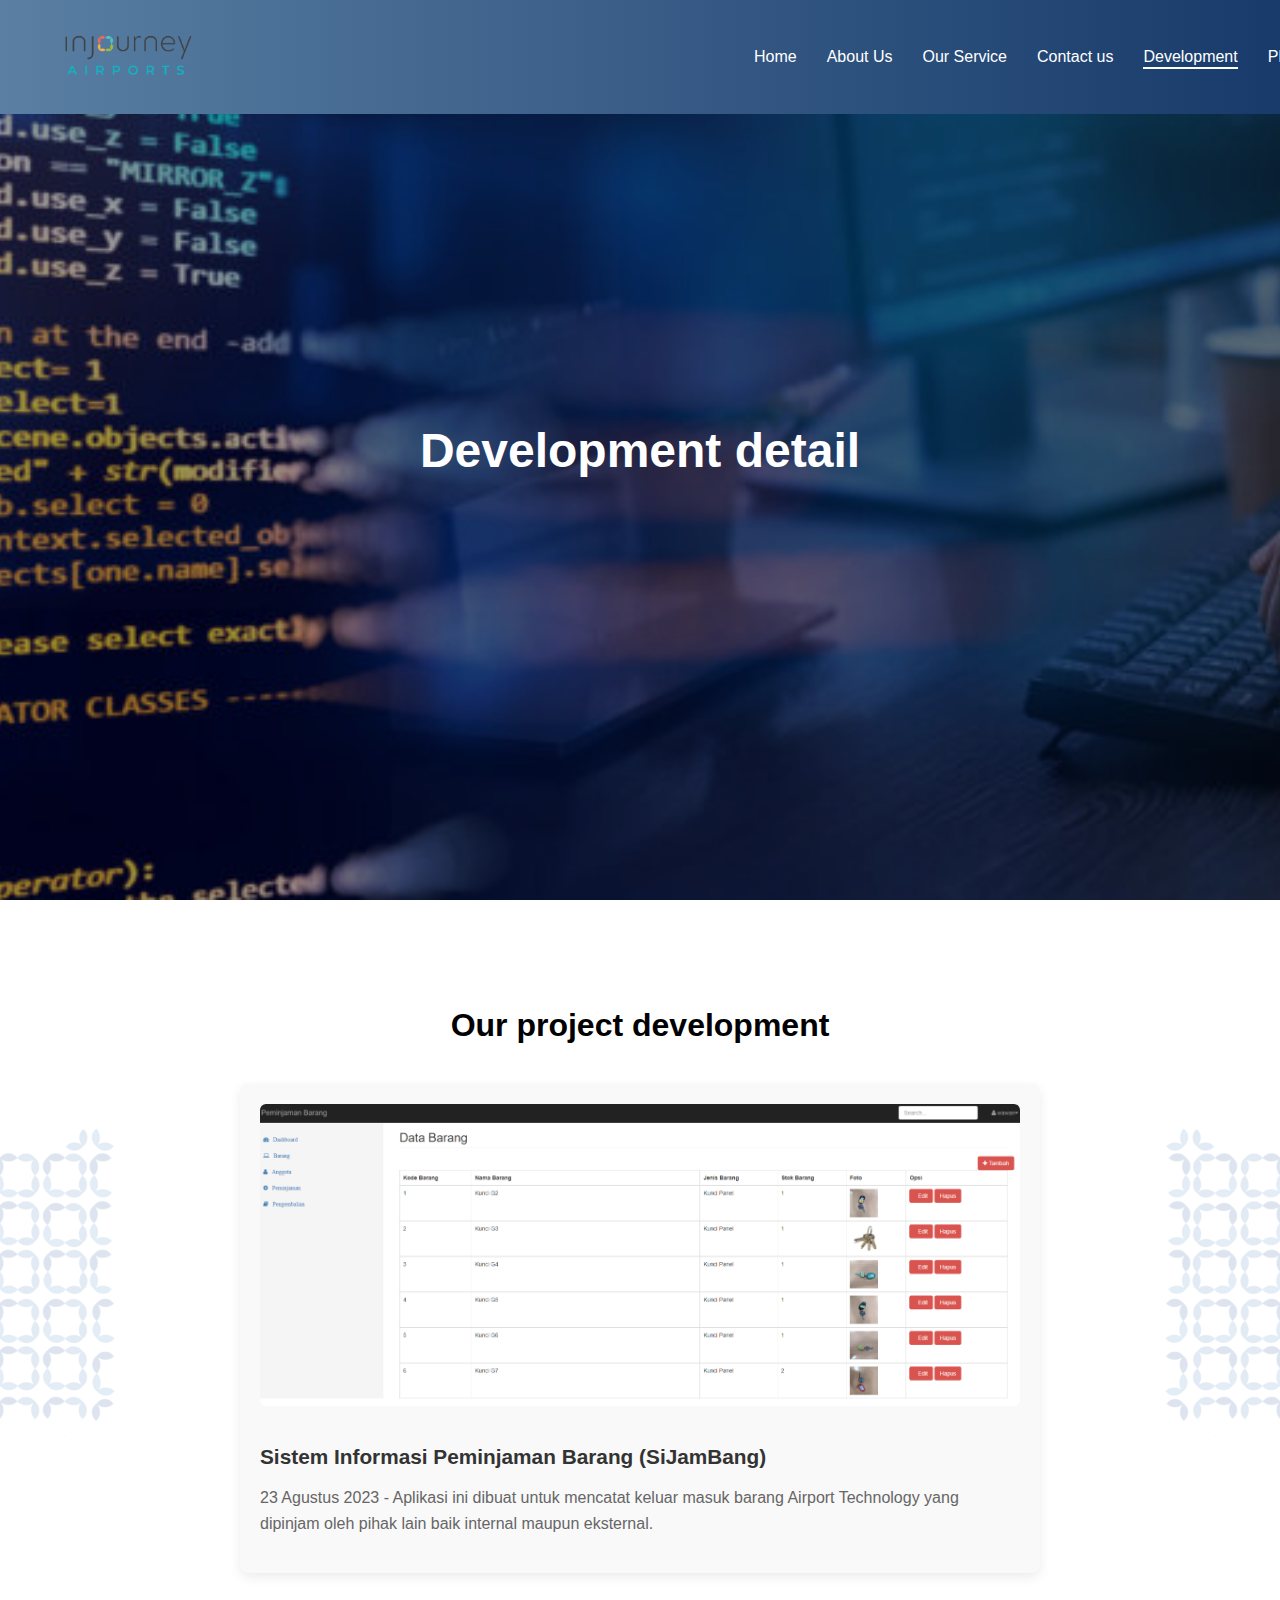
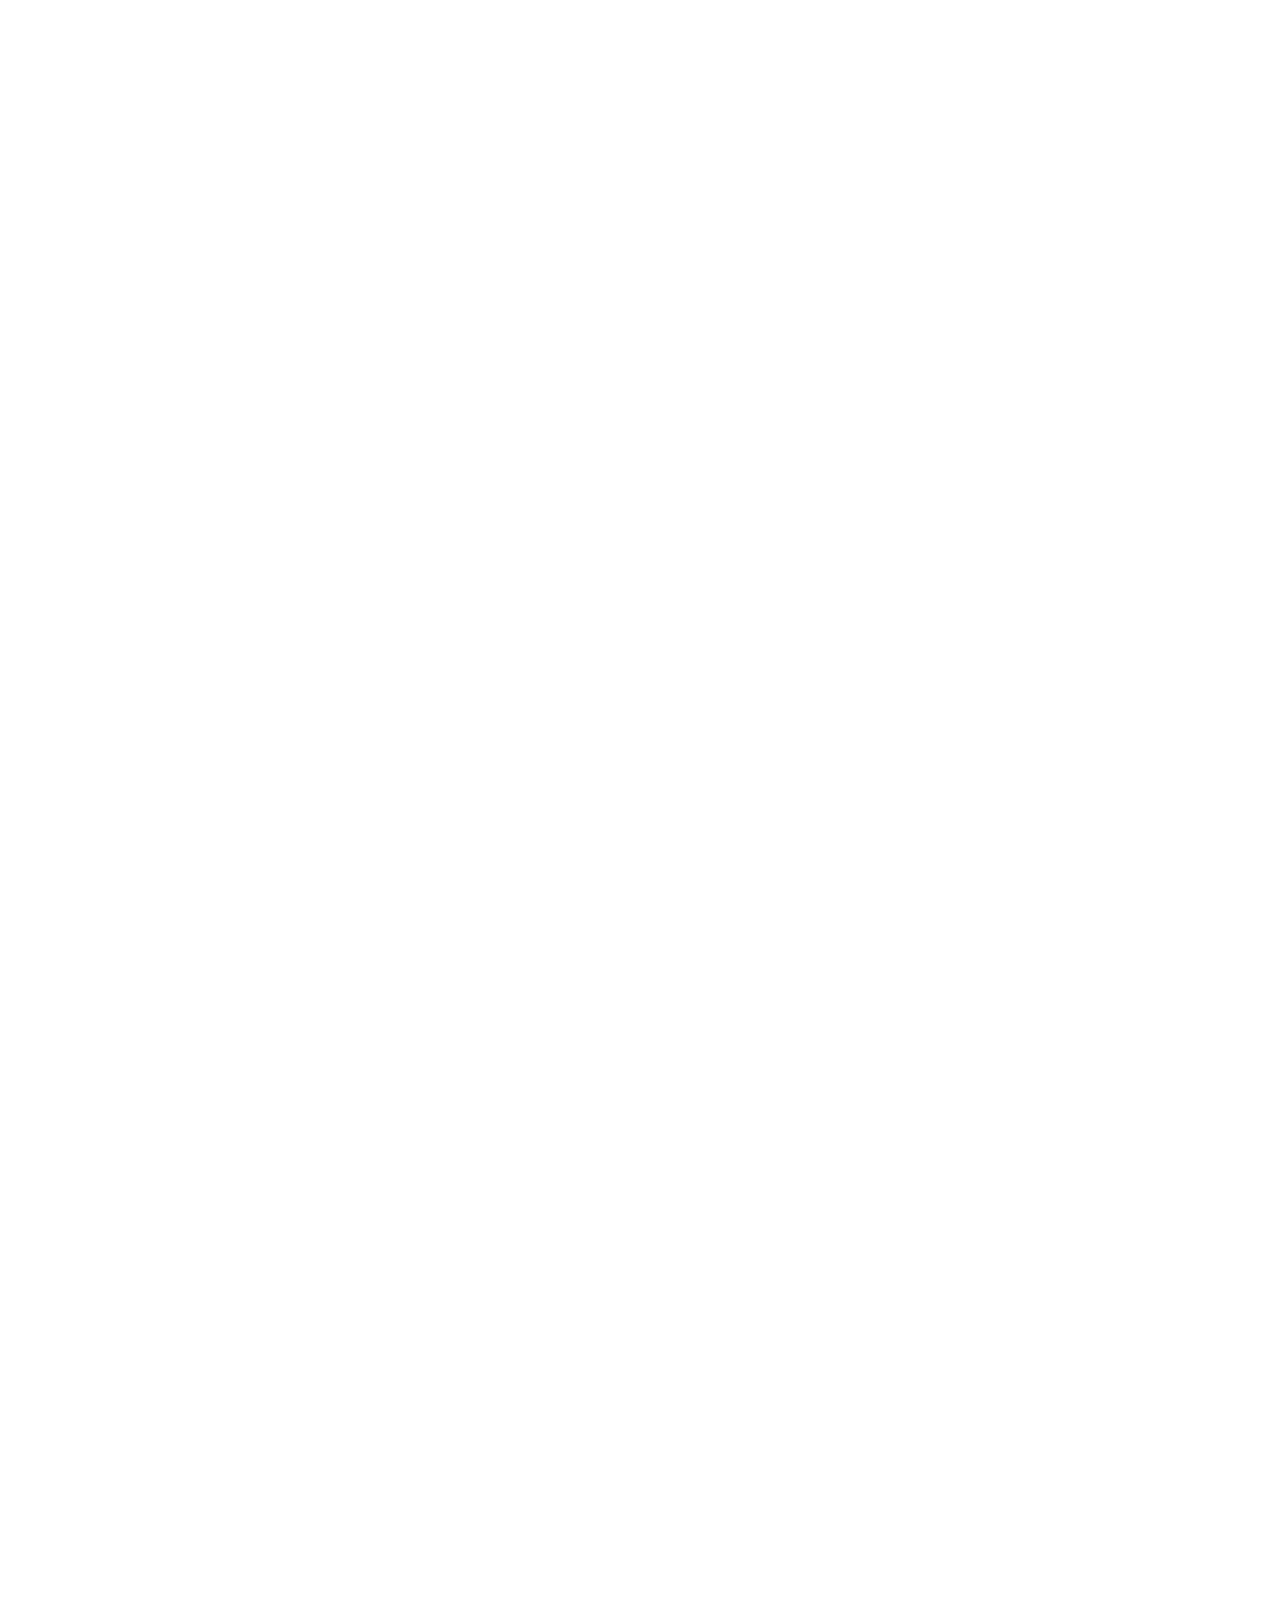
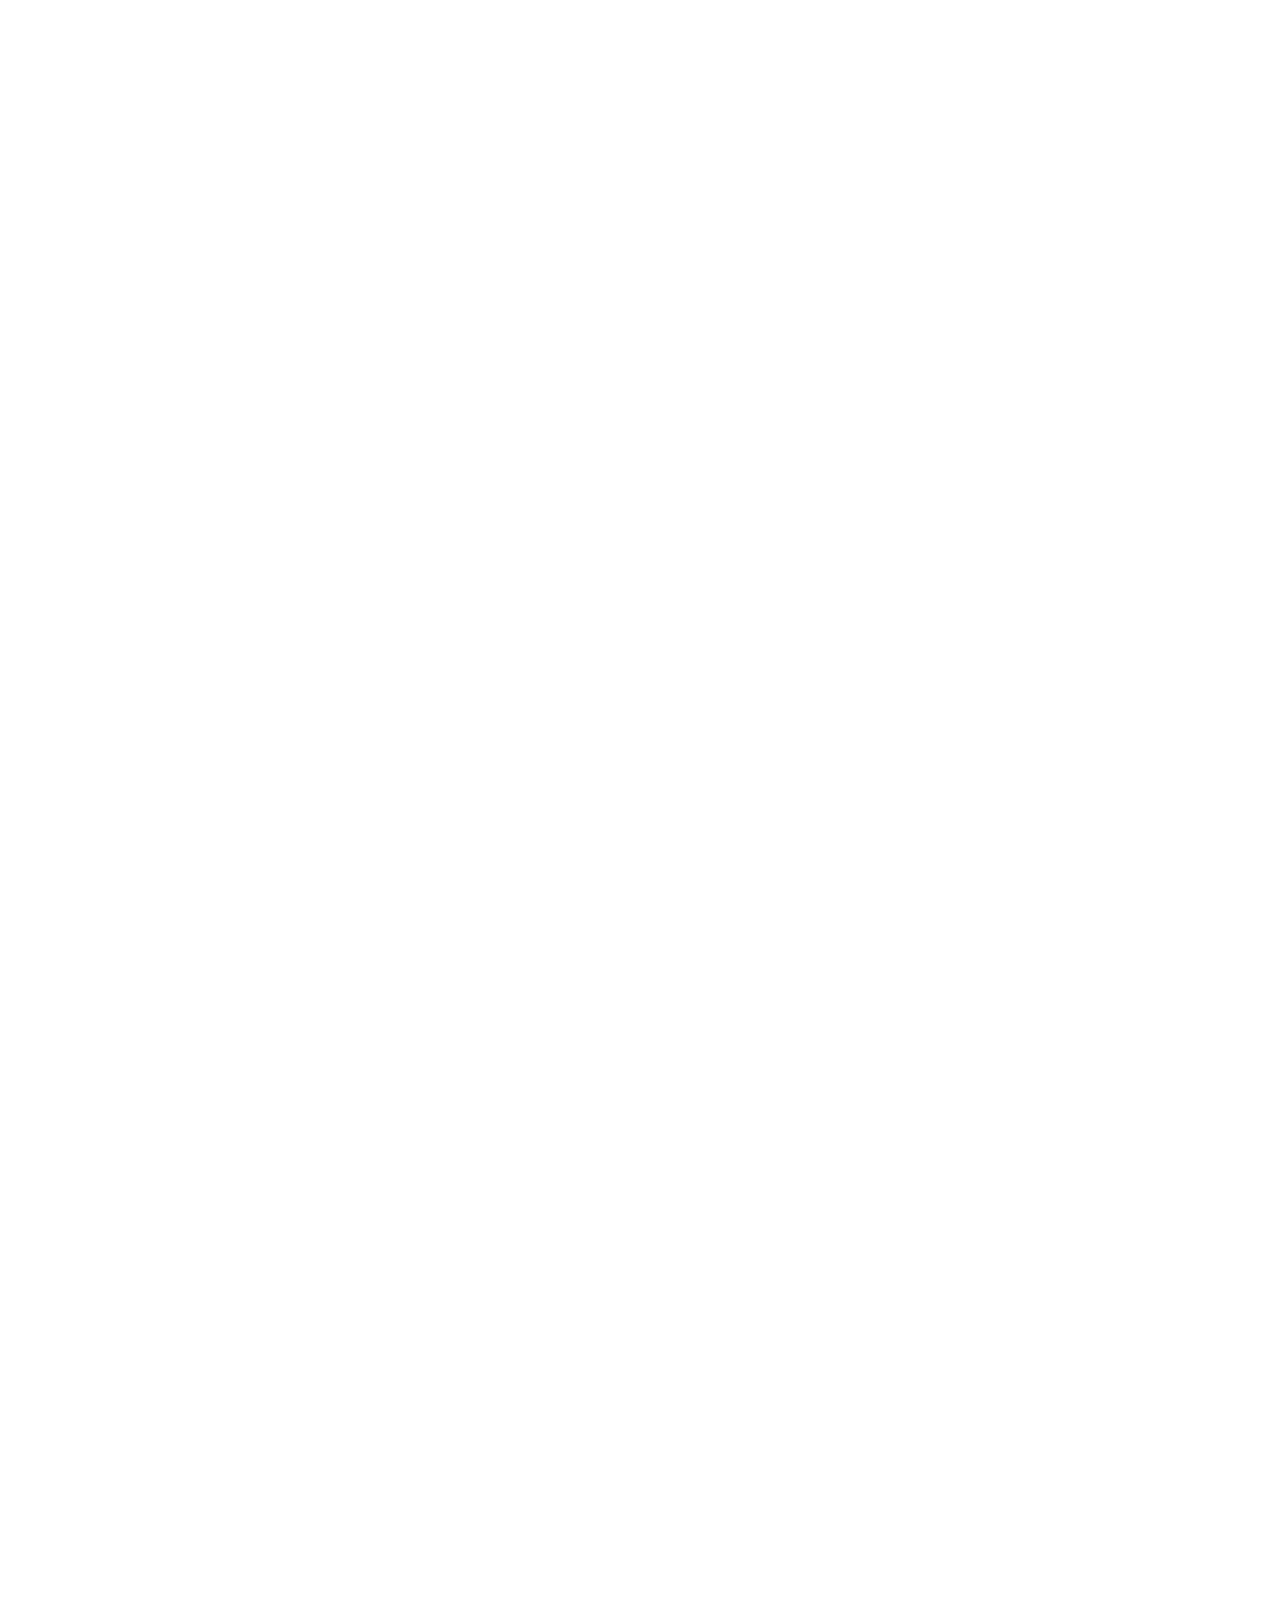
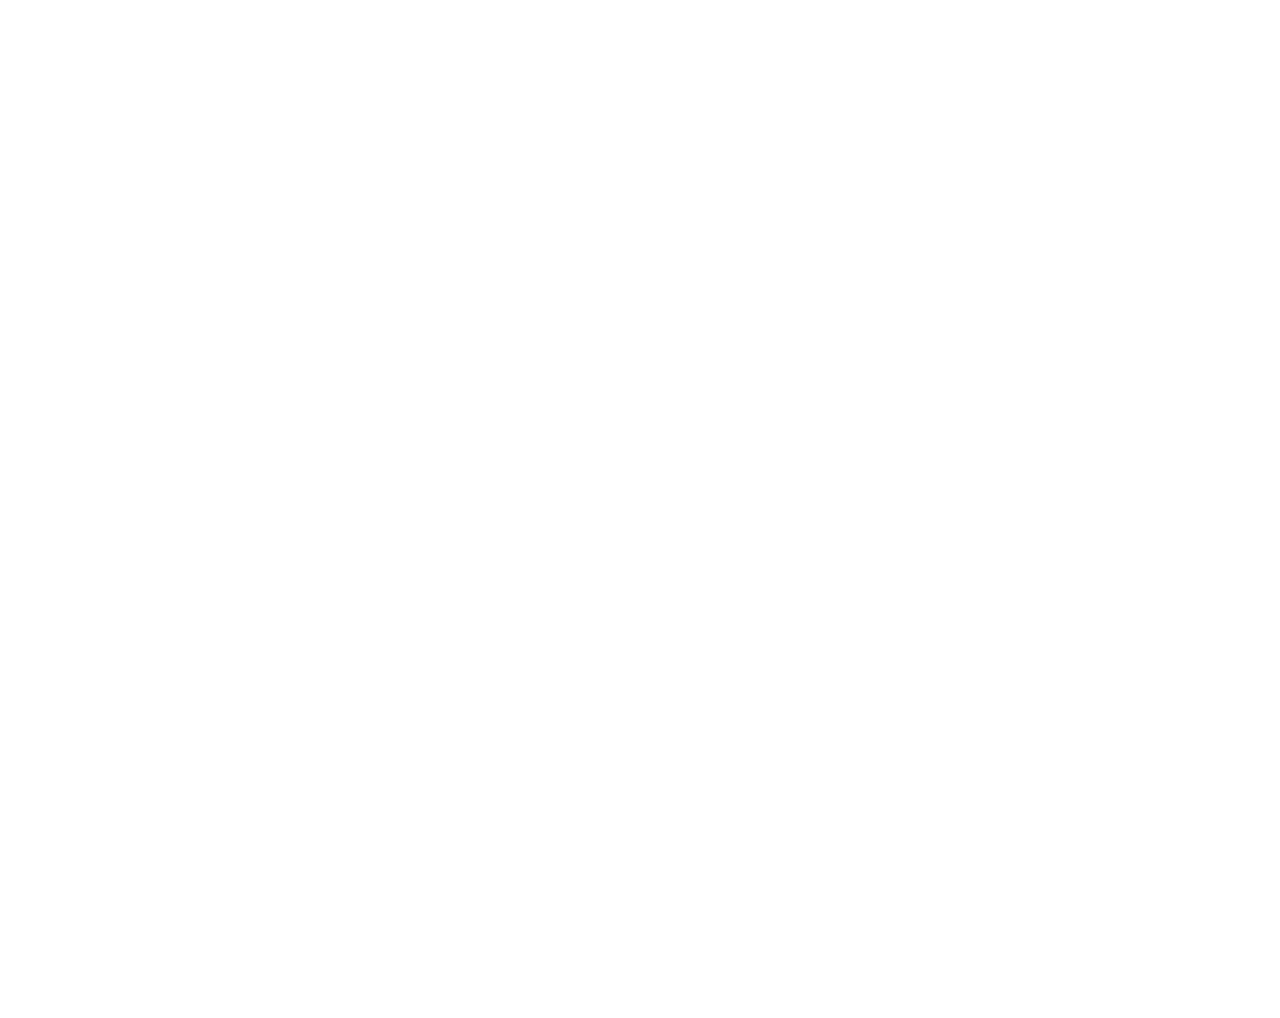
<file: development.html>
<!DOCTYPE html>
<html lang="id">
<head>
  <meta charset="UTF-8" />
  <meta name="viewport" content="width=device-width, initial-scale=1.0" />
  <title>Development</title>
  <style>
    body {
      font-family: 'Raleway', sans-serif;
      margin: 0;
      background: #fff;
      color: #000;
      overflow-x: hidden;
      position: relative;
    }

    /* ================= NAVBAR ================= */
    #navbar {
      position: fixed;
      top: 0;
      left: 0;
      width: 100%;
      display: flex;
      align-items: center;
      justify-content: space-between;
      padding: 15px 50px;
      background: linear-gradient(to right, #5a7fa3, #123566);
      transition: top 0.3s ease;
      z-index: 1000;
    }
    #navbar.hidden { top: -100px; }

    .logo img {
      height: 80px;
      width: auto;
      cursor: pointer;
    }

    .nav-links {
      display: flex;
      gap: 30px;
    }

    .nav-links a {
      color: white;
      text-decoration: none;
      font-weight: 500;
      position: relative;
    }

    .nav-links a::after {
      content: "";
      position: absolute;
      width: 100%;
      height: 2px;
      bottom: -3px;
      left: 0;
      background-color: white;
      transform: scaleX(0);
      transition: transform 0.3s ease;
    }
    .nav-links a:hover::after,
    .nav-links a.active::after {
      transform: scaleX(1);
    }

    /* BURGER TOGGLE */
    .burger {
      display: none;
      flex-direction: column;
      gap: 6px;
      cursor: pointer;
    }
    .burger span {
      width: 28px;
      height: 3px;
      background: #fff;
      border-radius: 2px;
      transition: all 0.3s ease;
    }

    /* RESPONSIVE NAVBAR */
    @media (max-width: 768px) {
      .burger { display: flex; }
      .nav-links {
        display: none;
        flex-direction: column;
        width: 100%;
        background: linear-gradient(to right, #5a7fa3, #123566);
        position: absolute;
        top: 100%;
        left: 0;
      }
      .nav-links.show { display: flex; }
      .nav-links a {
        padding: 15px 20px;
        border-bottom: 1px solid rgba(255,255,255,0.2);
      }
    }

    /* === HERO SECTION === */
    .hero {
      position: relative;
      width: 100%;
      height: 100vh;
      background: url("images/development0.jpeg") center/cover no-repeat;
      display: flex;
      justify-content: center;
      align-items: center;
      text-align: center;
      color: white;
    }
    .hero::after {
      content: "";
      position: absolute;
      top: 0; left: 0; right: 0; bottom: 0;
      background: rgba(0,0,0,0.4);
    }
    .hero h1 {
      position: relative;
      font-size: 3rem;
      font-weight: 700;
      z-index: 1;
    }

    /* === DEVELOPMENT CONTENT === */
    .development-content {
      padding: 80px 20px;
      position: relative;
      background: transparent;
      z-index: 1;
      overflow: hidden;
    }

    .development-title {
      font-size: 2rem;
      font-weight: 700;
      margin-bottom: 40px;
      text-align: center;
    }

    .development-items {
      display: flex;
      flex-direction: column;
      max-width: 800px;
      margin: 0 auto;
    }

    .development-item {
      display: flex;
      flex-direction: column;
      margin-bottom: 30px;
      padding: 20px;
      border-radius: 8px;
      background: #f9f9f9;
      box-shadow: 0 4px 12px rgba(0,0,0,0.08);
    }

    .item-image {
      width: 100%;
      height: auto;
      border-radius: 6px;
      margin-bottom: 15px;
      cursor: pointer;
      transition: transform 0.3s ease;
    }
    .item-image:hover { transform: scale(1.02); }

    .item-content h3 { font-size: 1.3rem; margin-bottom: 10px; color: #333; }
    .item-content p { color: #666; line-height: 1.6; }

    /* Dekorasi background kiri & kanan */
    .dev-bg-left, .dev-bg-right {
      position: absolute;
      width: 400px;
      height: auto;
      z-index: 0;
      opacity: 0.3;
    }
    .dev-bg-left {
      top: 50%;
      left: -60px;
      transform: translateY(-50%);
    }
    .dev-bg-right {
      top: 50%;
      right: -60px;
      transform: translateY(-50%) scaleX(-1);
    }

    @media (max-width: 768px) {
      .dev-bg-left, .dev-bg-right {
        display: none;
      }
    }

    /* === MODAL === */
    .image-modal {
      display: none;
      position: fixed;
      z-index: 1000;
      left: 0; top: 0;
      width: 100%; height: 100%;
      background-color: rgba(0,0,0,0.9);
    }
    .modal-content {
      margin: auto;
      display: block;
      width: 80%;
      max-width: 900px;
      max-height: 80%;
      position: absolute;
      top: 50%;
      left: 50%;
      transform: translate(-50%, -50%);
      border: 5px solid white;
      border-radius: 5px;
    }
    .close-modal {
      position: absolute;
      top: 15px;
      right: 35px;
      color: #f1f1f1;
      font-size: 40px;
      font-weight: bold;
      cursor: pointer;
    }

    /* === FOOTER === */
    .footer-main {
      background: #121212;
      color: #ddd;
      padding: 60px 20px 20px;
    }

    /* FOOTER */
.footer-main {
  background: #121212;
  color: #ddd;
  padding: 60px 40px 20px;
  opacity: 0;
  transform: translateY(20px);
  transition: opacity 0.8s ease, transform 0.8s ease;
}

.footer-main.animate {
  opacity: 1;
  transform: translateY(0);
}
.footer-container {
  display: flex;
  justify-content: space-between;
  flex-wrap: wrap;
  gap: 40px;
  margin-bottom: 30px;
}
.footer-col { flex: 1 1 200px; }
.footer-col h3 {
  font-size: 20px;
  font-weight: 700;
  margin-bottom: 15px;
  color: #fff;
}
.footer-col ul { list-style: none; padding: 0; margin: 0; }
.footer-col ul li { margin-bottom: 10px; font-size: 15px; }
.footer-col ul li a {
  color: #bbb;
  text-decoration: none;
  transition: color 0.3s ease;
}
.footer-col ul li a:hover { color: #fff; }
.footer-bottom {
  text-align: center;
  font-size: 14px;
  color: #aaa;
  border-top: 1px solid #333;
  padding-top: 15px;
}
.footer-bottom a { color: #bbb; }
.footer-bottom a:hover { color: #fff; }






  /* Footer */
  .footer-container {
    flex-direction: column;
    align-items: center;
    text-align: center;
  }

  .footer-col {
    max-width: 90%;
  }

  .footer-col iframe {
    width: 100% !important;
    height: 200px !important;
  }



  </style>
</head>
<body>

<!-- NAVBAR -->
<nav id="navbar">
  <div class="logo">
    <img src="images/logoinjourney.png" alt="Logo">
  </div>
  <div class="burger" id="burger">
    <span></span><span></span><span></span>
  </div>
  <div class="nav-links" id="navLinks">
    <a href="index.html">Home</a>
    <a href="about.html">About Us</a>
    <a href="services.html">Our Service</a>
    <a href="contact.html">Contact us</a>
    <a href="development.html" class="active">Development</a>
    <a href="planning.html">Planning</a>
  </div>
</nav>

<!-- HERO -->
<section class="hero">
  <h1>Development detail</h1>
</section>

<!-- CONTENT -->
<section class="development-content">
  <!-- Dekorasi background kiri & kanan -->
  <img src="images/bgblue0.png" alt="Background decoration left" class="dev-bg-left">
  <img src="images/bgblue0.png" alt="Background decoration right" class="dev-bg-right">

  <h2 class="development-title">Our project development</h2>
  <div class="development-items">
    <div class="development-item">
      <div class="item-content">
        <img src="images/development.png" alt="Project Analysis" class="item-image" id="development-img">
        <h3>Sistem Informasi Peminjaman Barang (SiJamBang)</h3>
        <p>23 Agustus 2023 - Aplikasi ini dibuat untuk mencatat keluar masuk barang Airport Technology yang dipinjam oleh pihak lain baik internal maupun eksternal.</p>
      </div>
    </div>
  </div>
</section>

<!-- MODAL -->
<div id="imageModal" class="image-modal">
  <span class="close-modal">&times;</span>
  <img class="modal-content" id="modalImage">
</div>

<!-- FOOTER -->
<footer class="footer-main">
  <div class="footer-container">

    <!-- Kolom 1 - Map -->
    <div class="footer-col">
      <iframe 
        src="https://www.google.com/maps/embed?pb=!1m18!1m12!1m3!1d15951.83346854826!2d116.9027472!3d-1.2680568!2m3!1f0!2f0!3f0!3m2!1i1024!2i768!4f13.1!3m3!1m2!1s0x2df1480f07a8ef1b%3A0x6c0afc08a88d40f!2sBandar%20Udara%20Internasional%20Sultan%20Aji%20Muhammad%20Sulaiman%20Sepinggan!5e0!3m2!1sid!2sid!4v1693430000000!5m2!1sid!2sid"
        width="250" 
        height="200" 
        style="border:0;" 
        allowfullscreen="" 
        loading="lazy" 
        referrerpolicy="no-referrer-when-downgrade">
      </iframe>
    </div>

    <!-- Kolom 2 - TI & Support -->
    <div class="footer-col">
      <h3>TI</h3>
      <ul>
        <li><a href="about">About Us</a></li>
        <li><a href="services">Our Services</a></li>
      </ul>
      <h3>Support</h3>
      <ul>
        <li><a href="contact">Contact Us</a></li>
      </ul>
    </div>

    <!-- Kolom 3 - Innovation -->
    <div class="footer-col">
      <h3>Innovation</h3>
      <ul>
        <li><a href="development">Development</a></li>
        <li><a href="planning">Planning</a></li>
      </ul>
    </div>

    <!-- Kolom 4 - Vendor & Media Sosial -->
    <div class="footer-col">
      <h3>Our Vendor</h3>
      <ul>
        <li>PT. Angkasa Pura Supports</li>
      </ul>
      
      <!-- Tambahkan bagian Media Sosial -->
      <h3>Follow Us</h3>
      <div class="social-media">
        <a href="https://www.instagram.com/ap_supports.bpn?utm_source=ig_web_button_share_sheet&igsh=ZDNlZDc0MzIxNw==" target="_blank">
          <img src="images/instagram.png" alt="Instagram" class="social-icon">
        </a>
      </div>
    </div>
  </div>

  <!-- Bawah Footer -->
  <div class="footer-bottom">
    <p>Sepinggan, Balikpapan Selatan, Kota Balikpapan, Kalimantan Timur</p>
    <p>Telp : 0542 - 757 - 7009</p>
    <p>Email : <a href="mailto:elband.sepinganairport@gmail.com">elband.sepinganairport@gmail.com</a></p>
  </div>
</footer>

  
<script>
  // Navbar hide saat scroll
  let lastScrollTop = 0;
  const navbar = document.getElementById("navbar");
  window.addEventListener("scroll", () => {
    let scrollTop = window.pageYOffset || document.documentElement.scrollTop;
    if (scrollTop > lastScrollTop) navbar.classList.add("hidden");
    else navbar.classList.remove("hidden");
    lastScrollTop = scrollTop <= 0 ? 0 : scrollTop;
  });

  // Burger toggle
  const burger = document.getElementById('burger');
  const navLinks = document.getElementById('navLinks');
  burger.addEventListener('click', () => {
    navLinks.classList.toggle('show');
  });

  // Modal image
  const modal = document.getElementById("imageModal");
  const modalImg = document.getElementById("modalImage");
  const developmentImg = document.getElementById("development-img");
  const closeModal = document.querySelector(".close-modal");

  developmentImg.onclick = function(){
    modal.style.display = "block";
    modalImg.src = this.src;
  }
  closeModal.onclick = function() {
    modal.style.display = "none";
  }
  window.onclick = function(event) {
    if (event.target == modal) modal.style.display = "none";
  }
</script>

</body>
</html>
</file>
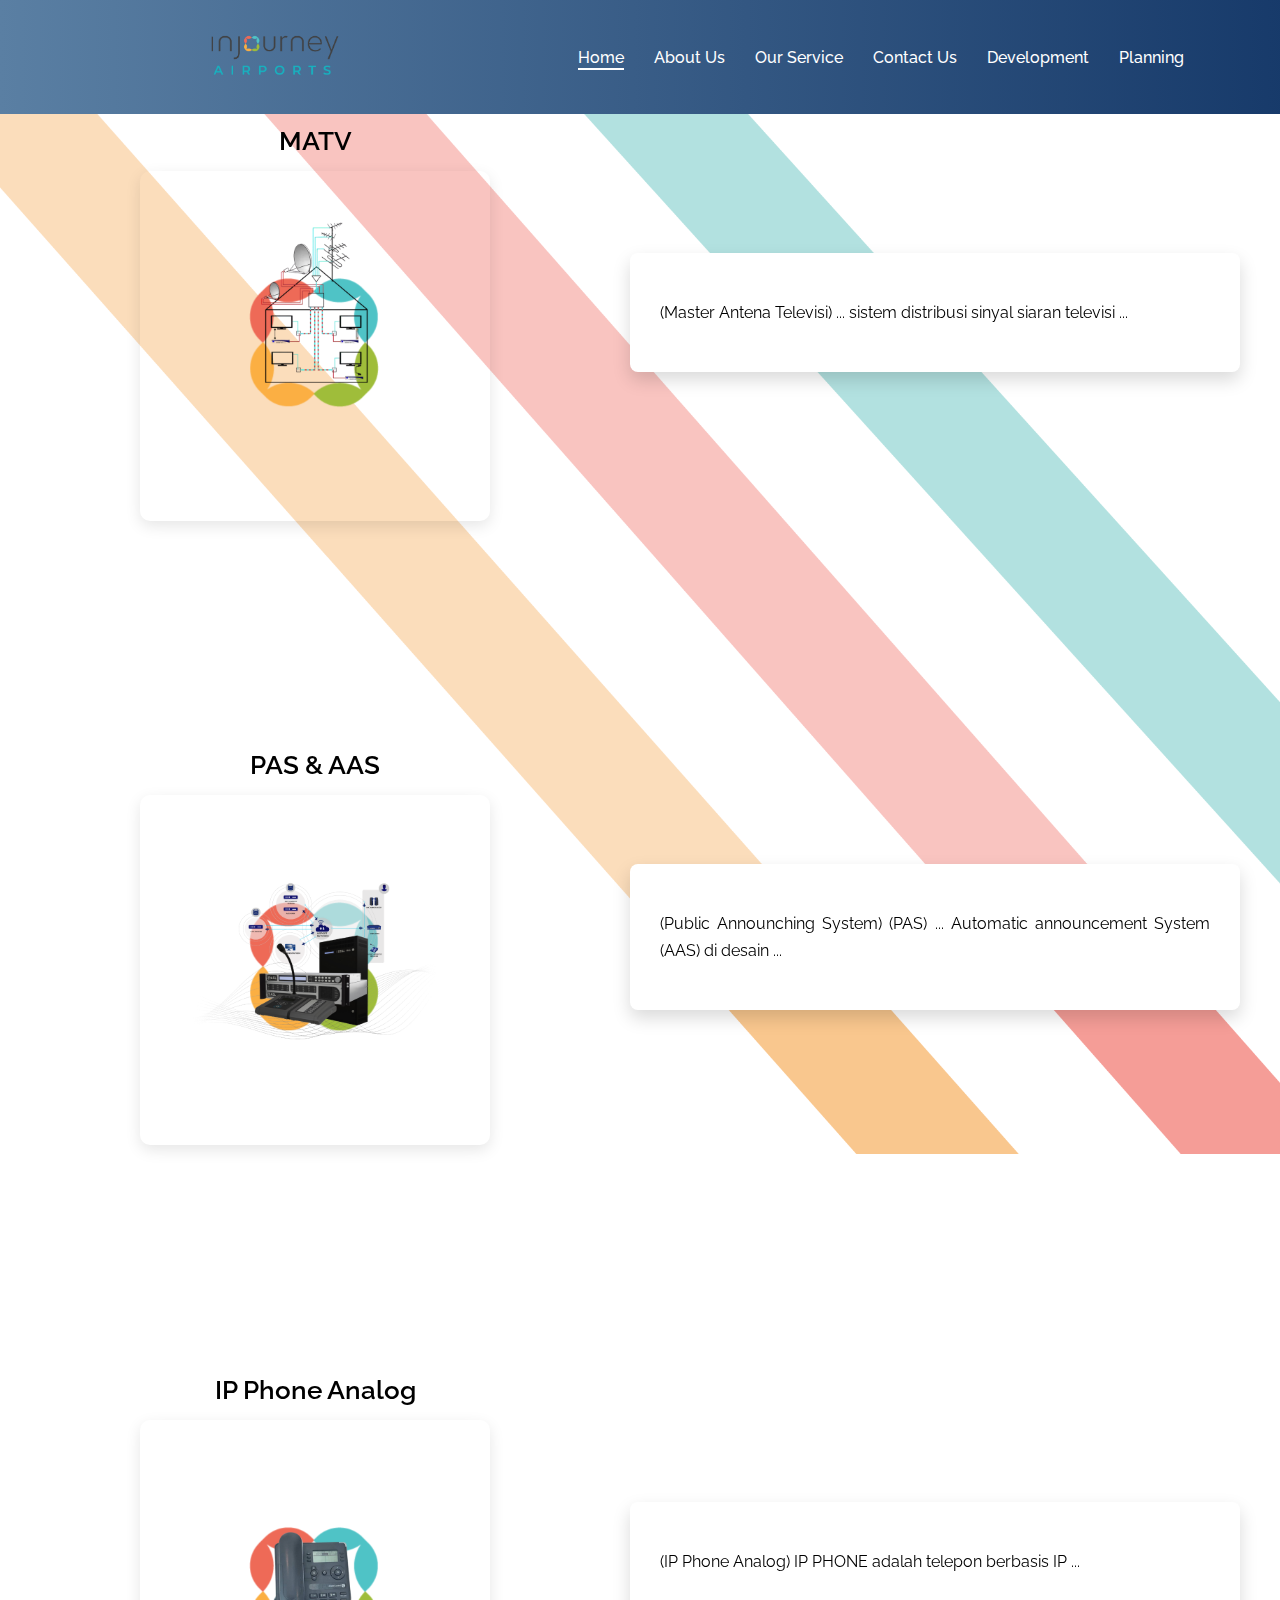
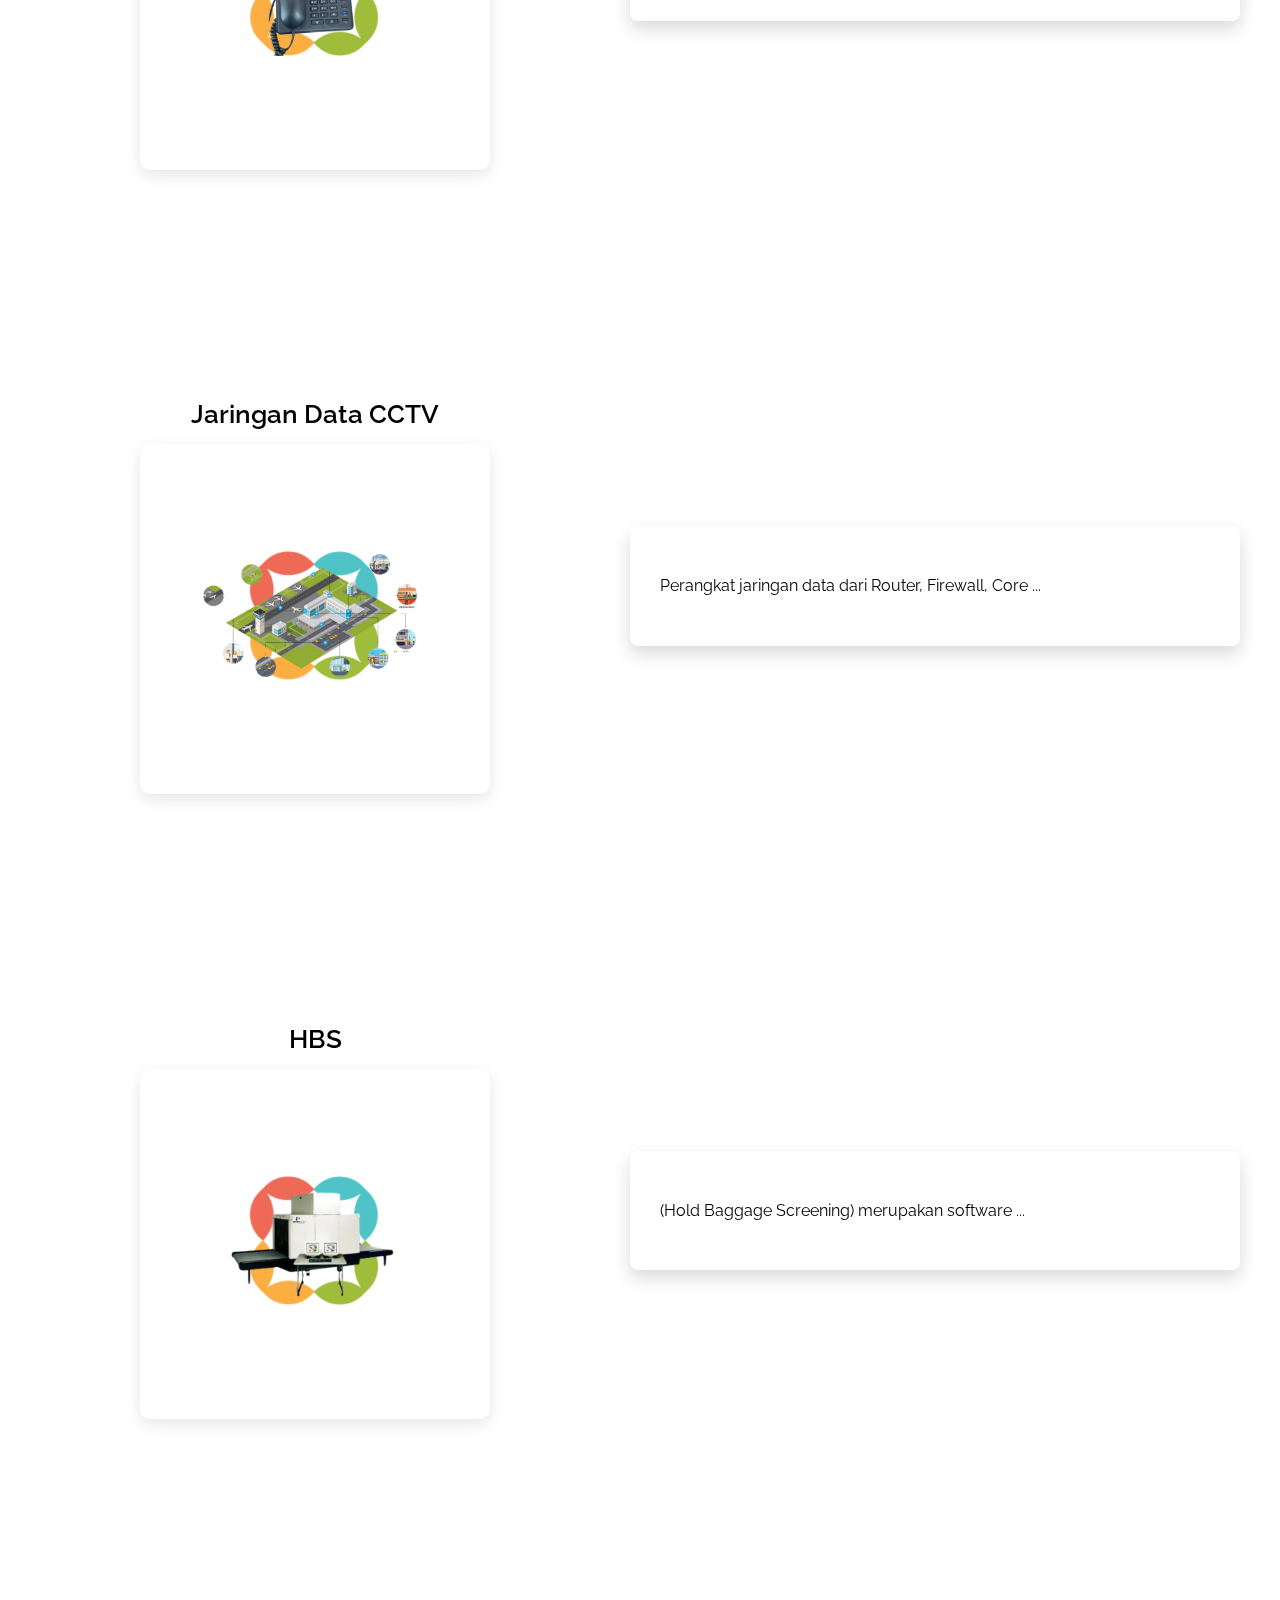
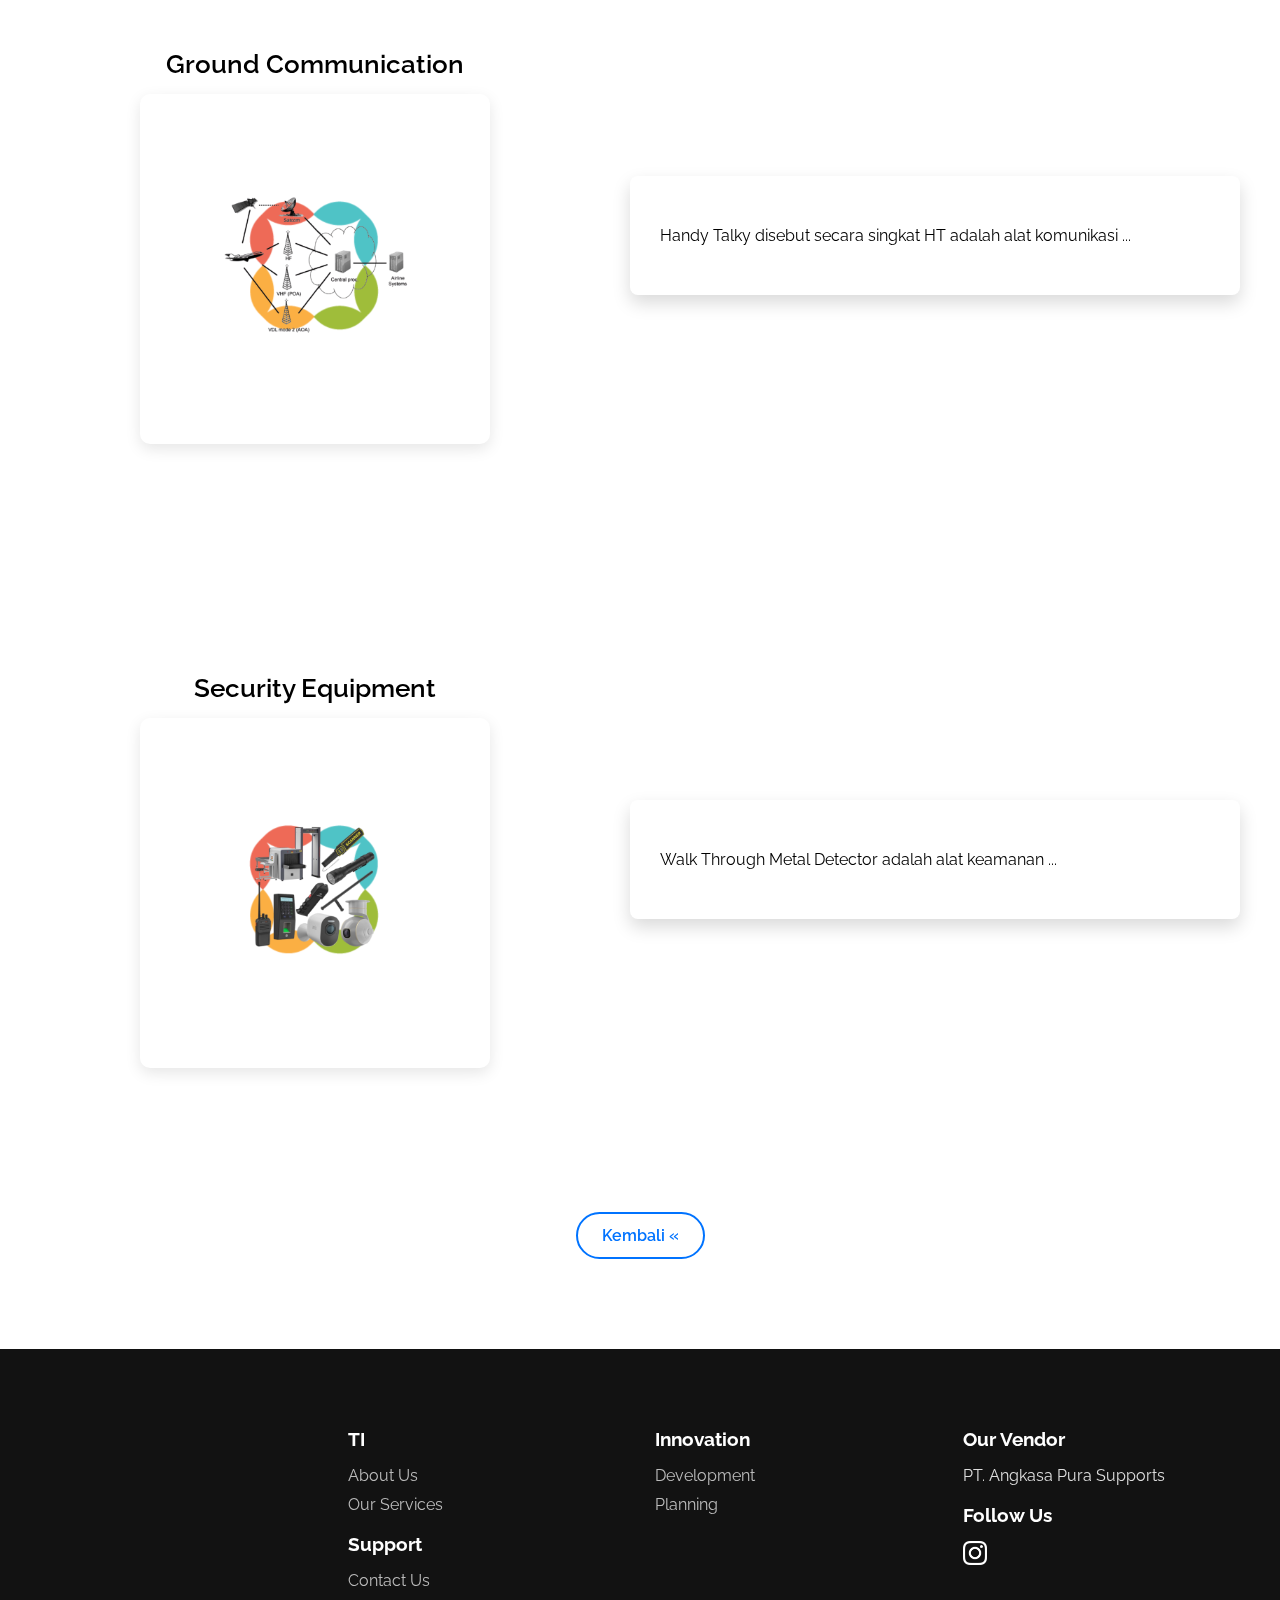
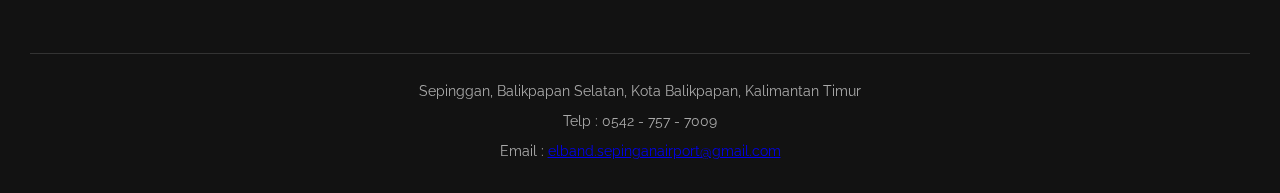
<file: readmore.html>
<!DOCTYPE html>
<html lang="en">
<head>
  <meta charset="UTF-8" />
  <meta name="viewport" content="width=device-width, initial-scale=1.0">
  <title>Our Service - Airport Technology</title>
  <link href="https://fonts.googleapis.com/css2?family=Raleway:wght@400;500;600;700&display=swap" rel="stylesheet">
  <style>
    /* ========== GLOBAL ========== */
    body {
      font-family: 'Raleway', sans-serif;
      margin: 0;
      background: url("images/2.png") no-repeat center center fixed;
      background-size: cover;
      color: black;
      overflow-x: hidden;
    }
    body::before {
      content: "";
      position: fixed;
      top: 0; left: 0;
      width: 100%; height: 100%;
      background: rgba(255,255,255,0.4);
      z-index: -1;
    }

    /* ========== NAVBAR ========== */
    #navbar {
      position: fixed;
      top: 0; left: 0;
      width: 100%;
      display: flex;
      align-items: center;
      justify-content: space-between;
      padding: 15px 60px;
      background: linear-gradient(to right, #5a7fa3, #123566);
      transition: top 0.3s ease;
      z-index: 1000;
    }

/* ================= NAVBAR ================= */
#navbar {
  position: fixed;
  top: 0;
  left: 0;
  width: 100%;
  display: flex;
  align-items: center;
      justify-content: center;  /* 👉 ini membuat isi navbar ketengah */
  padding: 15px 50px;
  background: linear-gradient(to right, #5a7fa3, #123566);
  transition: top 0.3s ease;
  z-index: 1000;
}

#navbar.hidden {
  top: -100px;
}

.logo img {
  height: 80px;
  width: auto;
  margin-right: 220px;
  cursor: pointer;
}

.nav-links {
  display: flex;
  gap: 30px;
  margin-left: 5px;
}

.nav-links a {
  color: white;
  text-decoration: none;
  font-weight: 500;
  position: relative;
}

.nav-links a::after {
  content: "";
  position: absolute;
  width: 100%;
  height: 2px;
  bottom: -3px;
  left: 0;
  background-color: white;
  transform: scaleX(0);
  transition: transform 0.3s ease;
}

.nav-links a:hover::after,
.nav-links a.active::after {
  transform: scaleX(1);
}

/* Tombol burger menu (hidden di desktop) */
.menu-toggle {
  display: none;
  font-size: 30px;
  color: white;
  cursor: pointer;
  position: absolute;
  top: 20px;
  right: 60px;
  z-index: 2000;
}

/* ================= RESPONSIVE ================= */
@media (max-width: 1024px) {
  .logo img {
    height: 60px;
    margin-right: 100px;
  }
}

@media (max-width: 768px) {
  #navbar {
    flex-direction: row;
    justify-content: space-between;
    align-items: center;
    padding: 10px 20px;
  }

  .logo img {
    height: 45px;
    margin: 0;
  }

  .menu-toggle {
    display: block;
  }

  .nav-links {
    display: none;
    flex-direction: column;
    background: linear-gradient(to right, #5a7fa3, #123566);
    width: 100%;
    position: absolute;
    top: 100%;
    left: 0;
    padding: 10px 0;
    box-shadow: 0 4px 10px rgba(0,0,0,0.3);
  }

  .nav-links.show {
    display: flex;
  }

  .nav-links a {
    padding: 12px 20px;
    border-bottom: 1px solid rgba(255,255,255,0.2);
  }
}

@media (max-width: 480px) {
  .nav-links a { font-size: 14px; }
}


    /* ========== CONTENT SECTION ========== */
    .content-section {
      display: flex;
      align-items: center;
      justify-content: space-between;
      padding: 100px 20px;
      gap: 40px;
      max-width: 1200px;
      margin: 0 auto;
    }
    .content-text, .content-image { flex: 1; }

    .content-text {
      background: #fff;
      padding: 30px;
      box-shadow: 0 8px 18px rgba(0,0,0,0.15);
      border-radius: 8px;
      text-align: justify;
      line-height: 1.7;
      font-size: 1rem;
    }

    .content-image {
      text-align: center;
    }
    .content-image h3 {
      margin-bottom: 15px;
      font-size: 1.6rem;
      font-weight: 600;
    }
    .content-image img {
      width: 100%;
      max-width: 350px;
      height: auto;
      border-radius: 10px;
      box-shadow: 0 5px 15px rgba(0,0,0,0.1);
      transition: transform 0.3s ease;
    }
    .content-image img:hover {
      transform: scale(1.03);
    }

    /* Layout gambar kiri untuk section genap */
    .content-section:nth-child(even) .content-image { order: 1; }
    .content-section:nth-child(even) .content-text { order: 2; }

    /* ========== FOOTER ========== */
    .footer-main {
      background: #121212;
      color: #ddd;
      padding: 60px 30px 20px;
      margin-top: 50px;
    }
    .footer-container {
      display: flex;
      justify-content: space-between;
      max-width: 1200px;
      margin: 0 auto;
      flex-wrap: wrap;
      gap: 30px;
    }
    .footer-col { flex: 1 1 220px; }
    .footer-col h3 { color: #fff; margin-bottom: 15px; }
    .footer-col ul { list-style: none; padding: 0; }
    .footer-col ul li { margin-bottom: 10px; }
    .footer-col ul li a { color: #bbb; text-decoration: none; }
    .footer-col ul li a:hover { color: #fff; }
    iframe { width: 100%; min-height: 220px; border: none; border-radius: 8px; }
    .social-media { display: flex; gap: 10px; margin-top: 10px; }
    .social-icon { width: 24px; height: 24px; transition: transform 0.3s ease; }
    .social-icon:hover { transform: scale(1.2); }
    .footer-bottom {
      text-align: center;
      font-size: 14px;
      color: #aaa;
      border-top: 1px solid #333;
      padding-top: 15px;
      margin-top: 20px;
    }

    /* ========== BACK BUTTON ========== */
    .back-section {
      text-align: center;
      padding: 40px 0;
      display: flex;
      justify-content: center;
    }
    .back-section .back-link {
      font-weight: 600;
      font-size: 1rem;
      color: #0073ff;
      text-decoration: none;
      padding: 12px 24px;
      border: 2px solid #0073ff;
      border-radius: 30px;
      transition: all 0.3s ease;
    }
    .back-section .back-link:hover {
      color: #fff;
      background-color: #0073ff;
    }

    /* ========== RESPONSIVE ========== */
    @media (max-width: 768px) {
      #navbar { flex-wrap: wrap; padding: 10px 20px; }
      .menu-toggle { display: block; }
      .nav-links {
        display: none; flex-direction: column;
        background: linear-gradient(to right, #5a7fa3, #123566);
        width: 100%;
        position: absolute; top: 100%; left: 0;
        padding: 10px 0;
      }
      .nav-links.show { display: flex; }
      .nav-links a {
        padding: 12px 20px;
        border-bottom: 1px solid rgba(255,255,255,0.2);
      }
      .content-section {
        flex-direction: column;
        padding: 60px 20px;
        text-align: center;
      }
      .content-image img { max-width: 250px; }
      .footer-container { flex-direction: column; text-align: center; }
    }
  </style>
</head>
<body>

<!-- ================= NAVBAR (SAMA DENGAN ABOUT) ================= -->
<nav id="navbar">
  <div class="logo" onclick="location.href='index.html'">
    <img src="images/logoinjourney.png" alt="Logo">
  </div>
  <div class="menu-toggle" id="menu-toggle">&#9776;</div> <!-- burger icon -->
  <div class="nav-links" id="nav-links">
    <a href="index.htm	l" class="active">Home</a>
    <a href="about.html">About Us</a>
    <a href="services.html">Our Service</a>
    <a href="contact.html">Contact Us</a>
    <a href="development.html">Development</a>
    <a href="planning.html">Planning</a>
  </div>
</nav>

<!-- SECTION 1 -->
<section class="content-section">
  <div class="content-text">
    <p>(Master Antena Televisi) ... sistem distribusi sinyal siaran televisi ...</p>
  </div>
  <div class="content-image">
    <h3>MATV</h3>
    <img src="images/9.png" alt="MATV">
  </div>
</section>

<!-- SECTION 2 -->
<section class="content-section">
  <div class="content-image">
    <h3>PAS & AAS</h3>
    <img src="images/10.png" alt="PAS & AAS">
  </div>
  <div class="content-text">
    <p>(Public Announching System) (PAS) ... Automatic announcement System (AAS) di desain ...</p>
  </div>
</section>

<!-- SECTION 3 -->
<section class="content-section">
  <div class="content-text">
    <p>(IP Phone Analog) IP PHONE adalah telepon berbasis IP ...</p>
  </div>
  <div class="content-image">
    <h3>IP Phone Analog</h3>
    <img src="images/11.png" alt="IP Phone Analog">
  </div>
</section>

<!-- SECTION 4 -->
<section class="content-section">
  <div class="content-image">
    <h3>Jaringan Data CCTV</h3>
    <img src="images/12.png" alt="CCTV">
  </div>
  <div class="content-text">
    <p>Perangkat jaringan data dari Router, Firewall, Core ...</p>
  </div>
</section>

<!-- SECTION 5 -->
<section class="content-section">
  <div class="content-text">
    <p>(Hold Baggage Screening) merupakan software ...</p>
  </div>
  <div class="content-image">
    <h3>HBS</h3>
    <img src="images/13.png" alt="HBS">
  </div>
</section>

<!-- SECTION 6 -->
<section class="content-section">
  <div class="content-image">
    <h3>Ground Communication</h3>
    <img src="images/14.png" alt="Ground Communication">
  </div>
  <div class="content-text">
    <p>Handy Talky disebut secara singkat HT adalah alat komunikasi ...</p>
  </div>
</section>

<!-- SECTION 7 -->
<section class="content-section">
  <div class="content-text">
    <p>Walk Through Metal Detector adalah alat keamanan ...</p>
  </div>
  <div class="content-image">
    <h3>Security Equipment</h3>
    <img src="images/15.png" alt="Security Equipment">
  </div>
</section>

<!-- BACK BUTTON -->
<section class="back-section">
  <a href="services.html" class="back-link">Kembali &laquo;</a>
</section>

<!-- FOOTER -->
<footer class="footer-main">
  <div class="footer-container">
    <div class="footer-col">
      <!-- Kolom 1 - Map -->
    <div class="footer-col">
      
      <iframe 
        src="https://www.google.com/maps/embed?pb=!1m18!1m12!1m3!1d15951.83346854826!2d116.9027472!3d-1.2680568!2m3!1f0!2f0!3f0!3m2!1i1024!2i768!4f13.1!3m3!1m2!1s0x2df1480f07a8ef1b%3A0x6c0afc08a88d40f!2sBandar%20Udara%20Internasional%20Sultan%20Aji%20Muhammad%20Sulaiman%20Sepinggan!5e0!3m2!1sid!2sid!4v1693430000000!5m2!1sid!2sid"
        width="250" 
        height="200" 
        style="border:0;" 
        allowfullscreen="" 
        loading="lazy" 
        referrerpolicy="no-referrer-when-downgrade">
      </iframe>
    </div>
    
    </div>
    <div class="footer-col">
      <h3>TI</h3>
      <ul>
        <li><a href="about.html">About Us</a></li>
        <li><a href="services.html">Our Services</a></li>
      </ul>
      <h3>Support</h3>
      <ul>
        <li><a href="contact.html">Contact Us</a></li>
      </ul>
    </div>
    <div class="footer-col">
      <h3>Innovation</h3>
      <ul>
        <li><a href="development.html">Development</a></li>
        <li><a href="planning.html">Planning</a></li>
      </ul>
    </div>
    <div class="footer-col">
      <h3>Our Vendor</h3>
      <ul><li>PT. Angkasa Pura Supports</li></ul>
      <h3>Follow Us</h3>
      <div class="social-media">
        <a href="https://www.instagram.com/ap_supports.bpn" target="_blank">
          <img src="images/instagram.png" alt="Instagram" class="social-icon">
        </a>
      </div>
    </div>
  </div>
  <div class="footer-bottom">
    <p>Sepinggan, Balikpapan Selatan, Kota Balikpapan, Kalimantan Timur</p>
    <p>Telp : 0542 - 757 - 7009</p>
    <p>Email : <a href="mailto:elband.sepinganairport@gmail.com">elband.sepinganairport@gmail.com</a></p>
  </div>
</footer>

<script>
  const navbar = document.getElementById("navbar");
  let lastScrollTop = 0;
  window.addEventListener("scroll", () => {
    let scrollTop = window.pageYOffset || document.documentElement.scrollTop;
    if (scrollTop > lastScrollTop) navbar.classList.add("hidden");
    else navbar.classList.remove("hidden");
    lastScrollTop = scrollTop <= 0 ? 0 : scrollTop;
  });

  const menuToggle = document.getElementById('menu-toggle');
  const navLinks = document.getElementById('nav-links');
  menuToggle.addEventListener('click', () => {
    navLinks.classList.toggle('show');
  });
</script>

  <script>
  document.addEventListener("DOMContentLoaded", () => {
    // Animasi fade-in section saat scroll
    const sections = document.querySelectorAll(".about-section");
    const observer = new IntersectionObserver((entries) => {
      entries.forEach((entry) => {
        if (entry.isIntersecting) entry.target.classList.add("visible");
        else entry.target.classList.remove("visible");
      });
    }, { threshold: 0.2 });
    sections.forEach((section) => observer.observe(section));

    // Toggle menu
    const menuToggle = document.getElementById('menu-toggle');
    const navLinks = document.getElementById('nav-links');
    menuToggle.addEventListener('click', () => {
      navLinks.classList.toggle('show');
    });

    document.querySelectorAll('#nav-links a').forEach(link => {
      link.addEventListener('click', () => {
        navLinks.classList.remove('show');
      });
    });

    // Navbar au
    to-hide saat scroll
    let lastScrollTop = 0;
    const navbar = document.getElementById("navbar");
    window.addEventListener("scroll", () => {
      let scrollTop = window.pageYOffset || document.documentElement.scrollTop;
      if (scrollTop > lastScrollTop) {
        navbar.classList.add("hidden");
      } else {
        navbar.classList.remove("hidden");
      }
      lastScrollTop = scrollTop <= 0 ? 0 : scrollTop;
    });
  });
</script>

</body>
</html>
</file>
